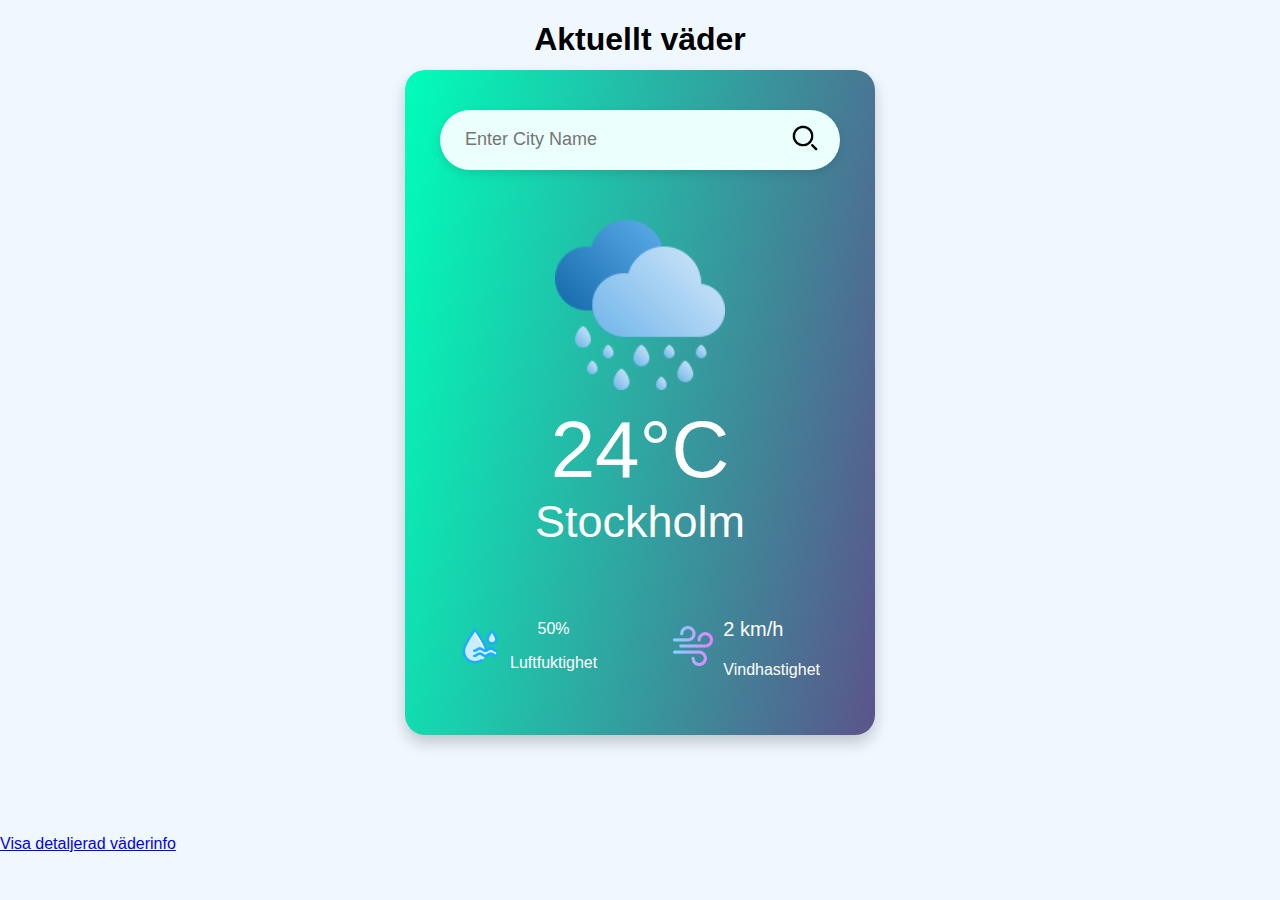
<file: index.html>
<!DOCTYPE html>
<html lang="en">
<head>
    <meta charset="UTF-8">
    <meta name="viewport" content="width=device-width, initial-scale=1.0">
    <title>Weather App</title>
    <link rel="stylesheet" href="style.css">
    <script src="main.js" defer></script>
</head>
<body>
    <header>
        <h1>Aktuellt väder</h1>
        <div class="card">
            <div class="search">
                <input id="cityInput" type="text" placeholder="Enter city name" spellcheck="false">
                <button id="searchButton"><img src="images/search.png"></button>
            </div> 
            <div id="favoriteCities"></div>
           <div class="weather">
            <img src="images/rainy.png" class="weather-icon">
             <h1 class="temp">24°C</h1>
             <h2 class="city">Stockholm</h2>
             <div class="details">
                <div class="col">
                    <img src="images/humidity.png">
                    <div>
                        <p class="relative_humidity">50%</p>
                        <p>Luftfuktighet</p>
                    </div>
                </div>
                <div class="col">
                    <img src="images/wind.png">
                    <div>
                        <p class="wind">2 km/h</p>
                        <p>Vindhastighet</p>
                    </div>
                </div>
             </div>
           </div>
        </div>
    </header>
    <footer>
        <a href="forecast.html">Visa detaljerad väderinfo</a>
    </footer>
    <script>
        

        
    </script>
</body>
</html>
</file>
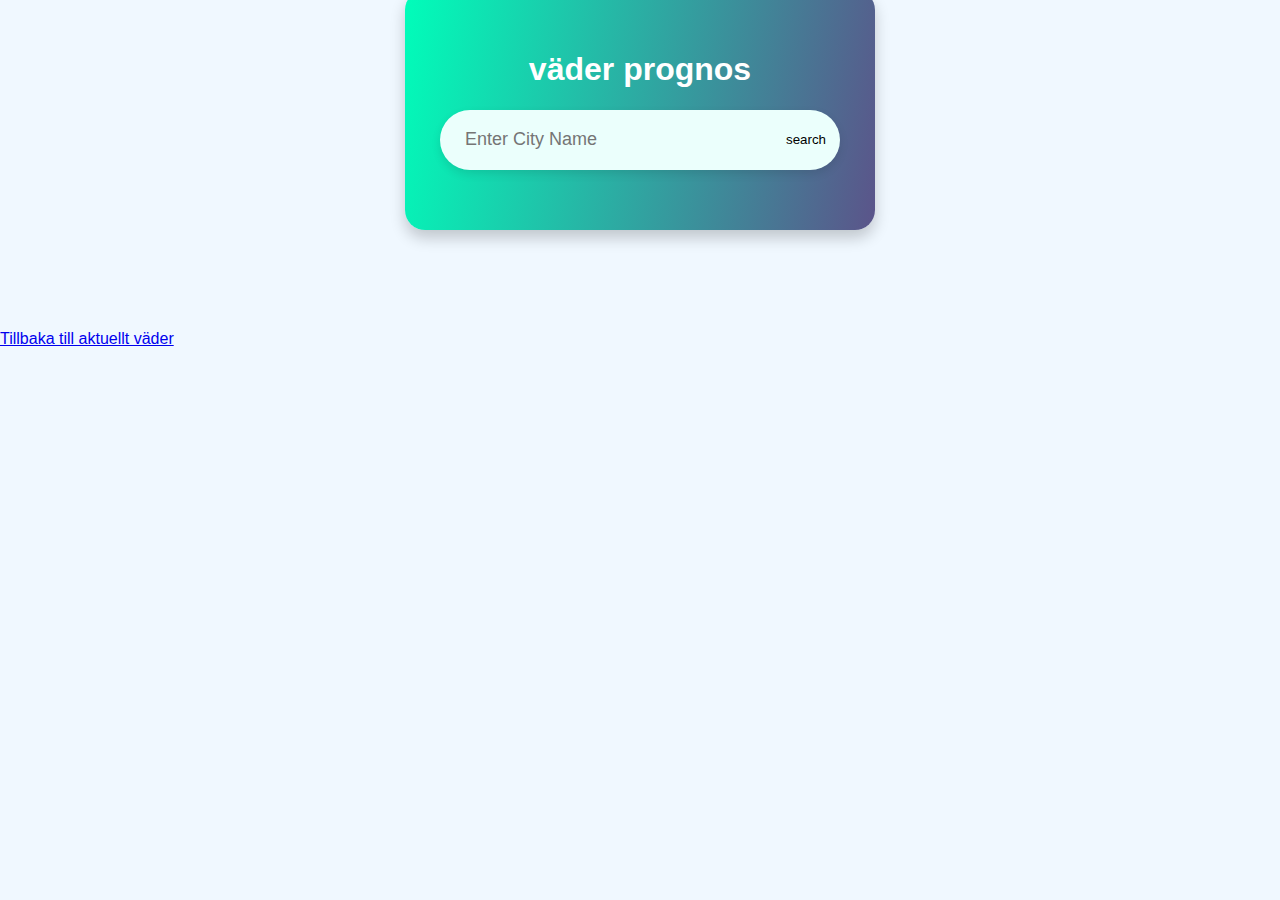
<file: forecast.html>
<!DOCTYPE html>
<html lang="en">
<head>
    <meta charset="UTF-8">
    <meta name="viewport" content="width=device-width, initial-scale=1.0">
    <title>weather prognos</title>
    <link rel="stylesheet" href="style.css">
</head>
<body>
    <div class="card">
        <h1  id="city-name">väder prognos</h1>
        <div class="search">

            <input id="cityInput" type="text" placeholder="Enter city name" >
           <button id="searchButton">search</button>
          </div> 
          <div id="favoriteCities"></div>
          <div id ="forecast"> </div>
        <div class="forecast-container">
            <!-- Prognosdata kommer att laddas dynamically -->
        </div>
    </div>
    
    <a href="index.html">Tillbaka till aktuellt väder</a>

    <script src="forecast.js"></script>

</body>
</html>
</file>
<file: style.css>
/* Global styling */
* {
    font-family: Arial, sans-serif;
    box-sizing: border-box;
}

/* Body background */
body {
    background-color: #f0f8ff;
    margin: 0;
    padding: 0;
}

/* Card styling */
.card {
    width: 90%;
    max-width: 470px;
    background: linear-gradient(100deg, #00feba, #5b548a);
    color: #fff;
    margin: 100px auto;
    border-radius: 20px;
    padding: 40px 35px;
    text-align: center;
    box-shadow: 0px 8px 15px rgba(0, 0, 0, 0.2); 
    margin-top: -10px;
}

/* Search container */
.search {
    width: 100%;
    display: flex;
    align-items: center;
    justify-content: center;
    margin-bottom: 20px;
    position: relative;
}

/* Search input */
.search input {
    border: 0;
    outline: 0;
    background: #ebfffc;
    color: #555;
    padding: 10px 25px;
    height: 60px;
    border-radius: 30px;
    font-size: 18px;
    box-shadow: 0px 4px 10px rgba(0, 0, 0, 0.1);
    flex-grow: 1; /* Låt inputen ta upp all plats */
    text-transform:capitalize;
}

/* Search button (sökikonen) */
.search button {
    border: 0;
    outline: 0;
    background: transparent;
    border-radius: 50%;
    width: 50px;
    height: 50px;
    position: absolute;
    right: 10px;
    top: 50%;
    transform: translateY(-50%);
    cursor: pointer;
}

.search button img {
    width: 100%; 
    height: auto;
}
h1{
    text-align: center;
}
/* Weather icon */
.weather-icon {
    width: 170px;
    margin-top: 30px;
}

/* Temperature styling */
.weather h1 {
    font-size: 80px;
    font-weight: 500;
    margin: 10px 0;
}

/* City name */
.weather h2 {
    font-size: 45px;
    font-weight: 400;
    margin-top: -10px;
}

/* Weather details section */
.details {
    display: flex;
    align-items: center;
    justify-content: space-between; 
    padding: 0 20px;
    margin-top: 50px;
}

/* Column styling */
.col {
    display: flex;
    align-items: center;
    justify-content: center; 
}

/* Icons inside details */
.col img {
    width: 40px; 
    margin-right: 10px;
}

/* Humidity and wind text */
.humidity, .wind {
    font-size: 20px;
    white-space: nowrap;
    text-align: left; 
}

.details .col .wind,
.details .col .humidity {
    display: flex;
    align-items: center;
}

/* För att förhindra att vind- och fuktighetstexten överlappar */
.col span {
    display: block;
}

/* Forecast container */

.forecast-day {
    padding: 15px;
    border-radius: 10px;
    margin: 10px 0;
    color: #fff; /* Vit textfärg */
    transition: background-color 0.3s ease; /* Övergång för hover-effekt */
}  
#forecast{
    display: inline;

}
  
.forecast-day:hover{
    background: color #3c333c;
}
.forecast-day .date {
    font-size: 1.2em;
    font-weight: bold;
}

.forecast-day .temp {
    font-size: 1.1em;
}

.forecast-day .precipitation {
    font-size: 1em;
    margin-top: 5px;
}
footer a{
    text-align: center;
    margin-top: -10px;
}
</file>
